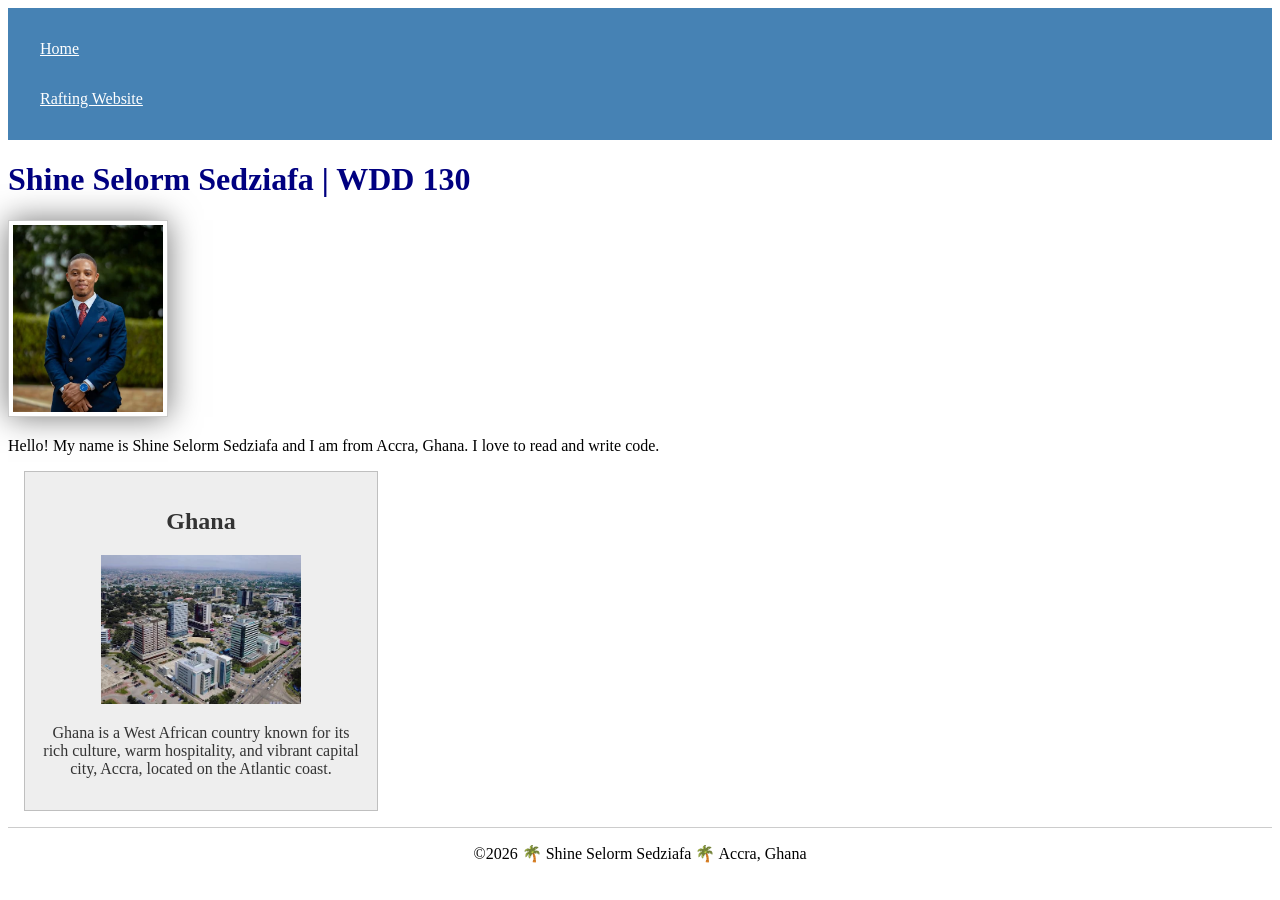
<file: index.html>
<!DOCTYPE html>
<html lang="en">

<head>
    <meta charset="UTF-8">
    <meta name="viewport" content="width=device-width, initial-scale=1.0">
    <title>Shine Selorm Sedziafa | WDD 130</title>
    <meta name="description" content="Personal home page of Shine Selorm Sedziafa, a WDD 130 web development student from Accra, Ghana, with course projects and bio.">
    <meta name="author" content="Shine Selorm Sedziafa">
    <link rel="stylesheet" href="styles/styles.css">
</head>

<body>
    <header>
        <nav>
            <a href="#">Home</a>
            <a href="wwr/">Rafting Website</a>
        </nav>
    </header>
    <main>
        <h1>Shine Selorm Sedziafa | WDD 130</h1>
        <img src="images/profile.jpg" alt="My name is Shine Selorm">
        <p>Hello! My name is Shine Selorm Sedziafa and I am from Accra, Ghana. I love to read and
            write code.</p>
    </main>
    <aside>
        <h2>Ghana</h2>
        <img src="images/ghana.jpg" alt="Accra, Ghana">
        <p>Ghana is a West African country known for its rich culture, warm hospitality, and vibrant
            capital city, Accra, located on the Atlantic coast.</p>
    </aside>
    <footer>
        <p>&copy;2026 🌴 Shine Selorm Sedziafa 🌴 Accra, Ghana </p>
    </footer>
</body>

</html>
</file>
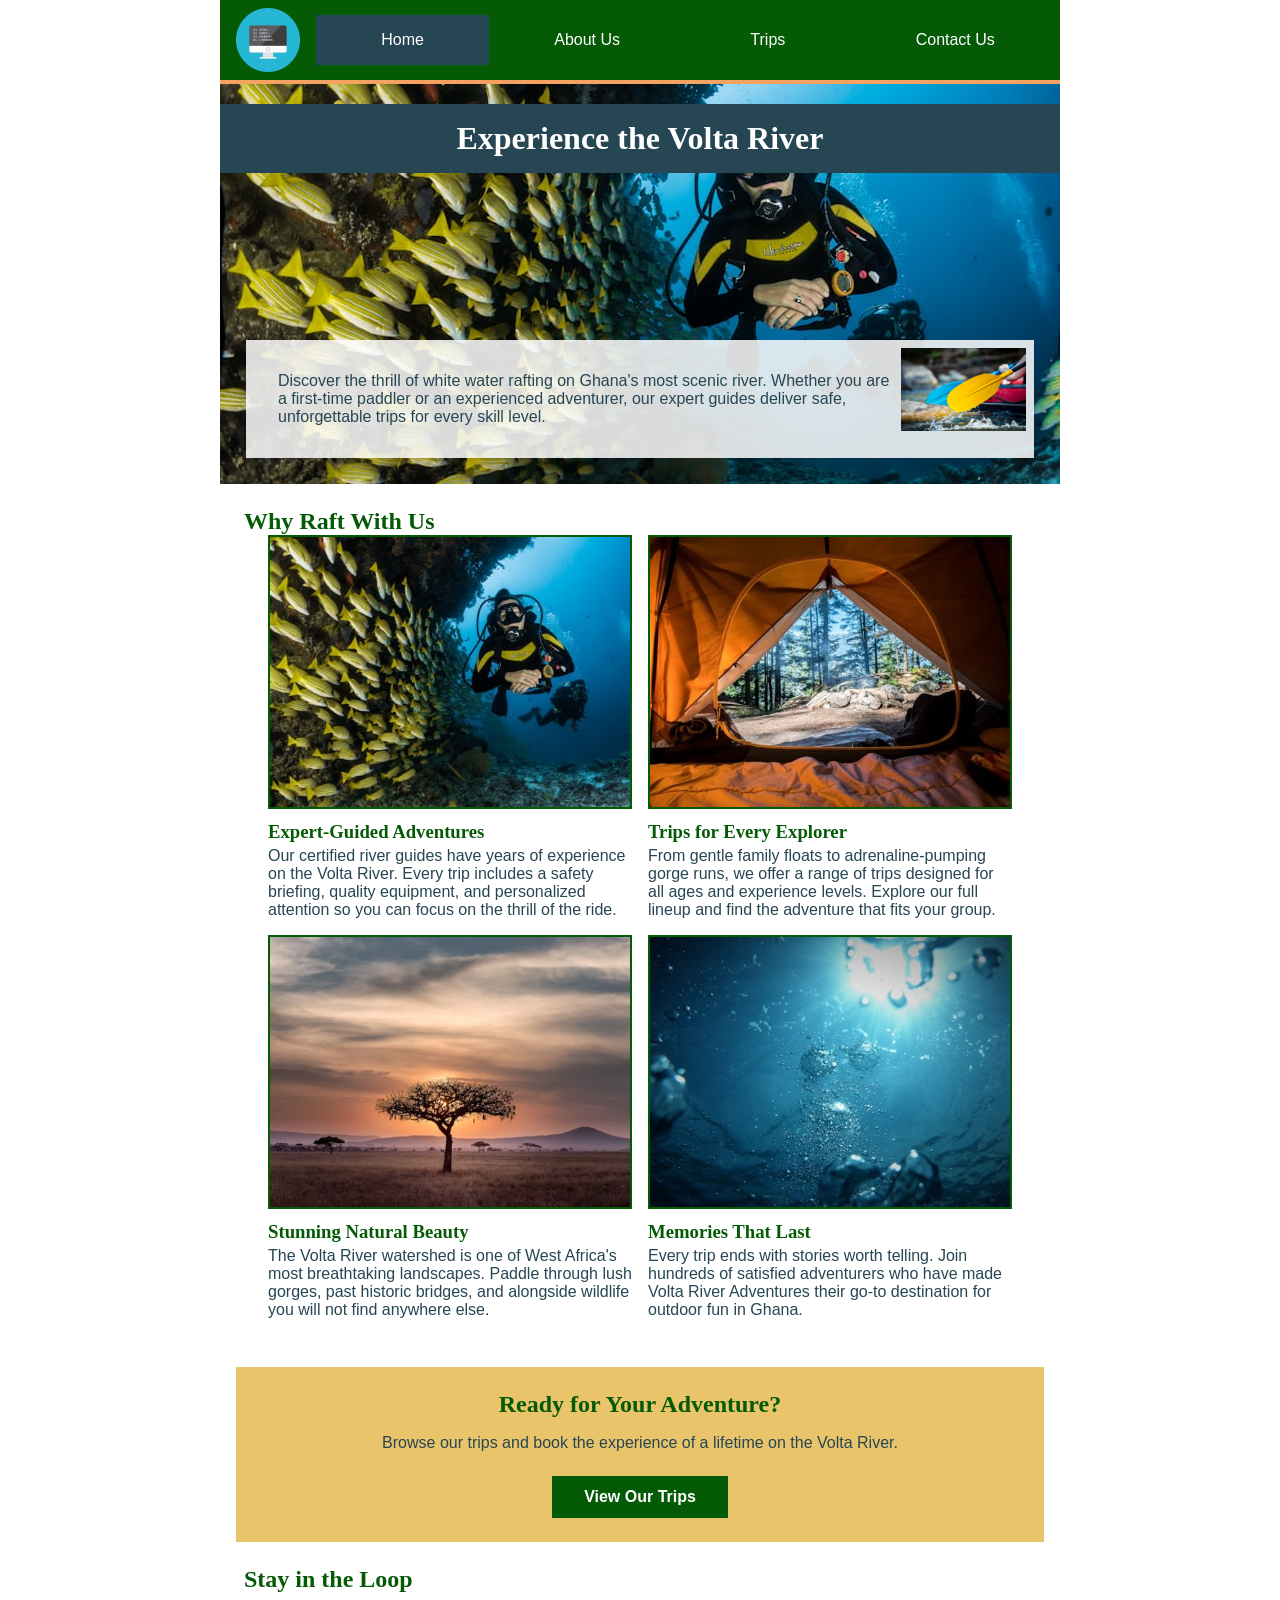
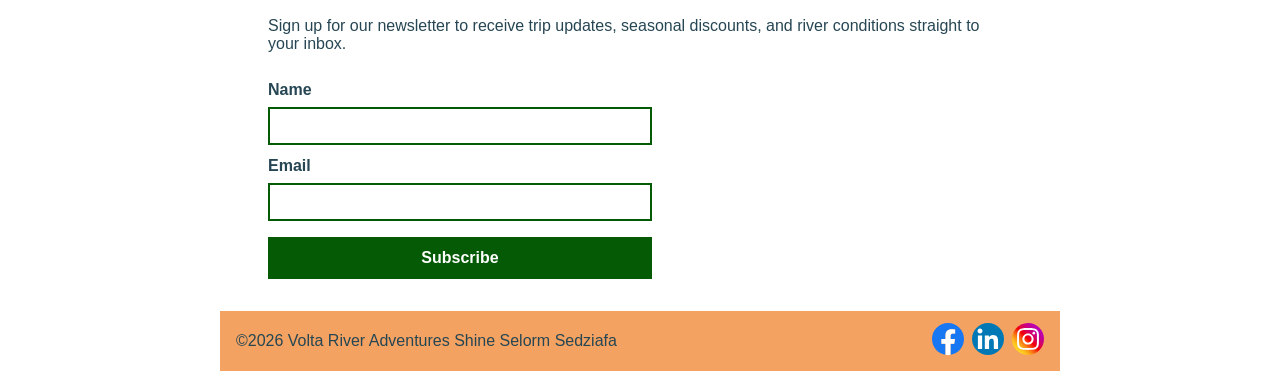
<file: wwr/index.html>
<!DOCTYPE html>
<html lang="en-US">

<head>
    <meta charset="UTF-8">
    <meta name="viewport" content="width=device-width, initial-scale=1.0">
    <title>Home | Volta River Adventures</title>
    <meta name="description"
      content="Welcome to Volta River Adventures. Experience thrilling white water rafting on Ghana's Volta River with expert guides, family-friendly trips, and unforgettable outdoor adventures.">
    <meta name="author" content="Shine Selorm Sedziafa">
    <link rel="stylesheet" href="styles/rafting.css">
</head>

<body>
    <header>
        <img class="logo" src="images/logo.png" alt="Volta River Adventures Logo">
        <nav>
            <ul class="navigation">
                <li><a href="index.html" aria-current="page">Home</a></li>
                <li><a href="about.html">About Us</a></li>
                <li><a href="trips.html">Trips</a></li>
                <li><a href="contact.html">Contact Us</a></li>
            </ul>
        </nav>
    </header>
    <main>
        <div class="hero">
            <img src="images/hero.jpg" alt="White water rafting on the Volta River">
            <h1>Experience the Volta River</h1>
            <div class="hero-callout">
                <img src="images/happy-client.jpg" alt="Happy rafting client smiling on the river">
                <p>Discover the thrill of white water rafting on Ghana's most scenic river.
                    Whether you are a first-time paddler or an experienced adventurer, our
                    expert guides deliver safe, unforgettable trips for every skill level.</p>
            </div>
        </div>
        <section class="home-grid">
            <h2>Why Raft With Us</h2>
            <div class="home-grid-content">
                <article>
                    <img src="images/rafting01.jpg" alt="Raft navigating white water rapids">
                    <h3>Expert-Guided Adventures</h3>
                    <p>Our certified river guides have years of experience on the Volta River.
                        Every trip includes a safety briefing, quality equipment, and personalized
                        attention so you can focus on the thrill of the ride.</p>
                </article>
                <article>
                    <img src="images/rafting02.jpg" alt="Family enjoying a calm stretch of the river">
                    <h3>Trips for Every Explorer</h3>
                    <p>From gentle family floats to adrenaline-pumping gorge runs, we offer a
                        range of trips designed for all ages and experience levels. Explore our
                        full lineup and find the adventure that fits your group.</p>
                </article>
                <article>
                    <img src="images/rafting03.jpg" alt="Scenic river landscape along the Volta watershed">
                    <h3>Stunning Natural Beauty</h3>
                    <p>The Volta River watershed is one of West Africa's most breathtaking
                        landscapes. Paddle through lush gorges, past historic bridges, and
                        alongside wildlife you will not find anywhere else.</p>
                </article>
                <article>
                    <img src="images/rafting04.jpg" alt="Group of rafters celebrating after a successful trip">
                    <h3>Memories That Last</h3>
                    <p>Every trip ends with stories worth telling. Join hundreds of satisfied
                        adventurers who have made Volta River Adventures their go-to destination
                        for outdoor fun in Ghana.</p>
                </article>
            </div>
        </section>
        <section class="cta">
            <h2>Ready for Your Adventure?</h2>
            <p>Browse our trips and book the experience of a lifetime on the Volta River.</p>
            <a href="trips.html">View Our Trips</a>
        </section>
        <section class="newsletter">
            <h2>Stay in the Loop</h2>
            <p>Sign up for our newsletter to receive trip updates, seasonal discounts, and
                river conditions straight to your inbox.</p>
            <form class="newsletter-form" action="#" method="post">
                <label for="newsletter-name">Name</label>
                <input type="text" id="newsletter-name" name="name" required>

                <label for="newsletter-email">Email</label>
                <input type="email" id="newsletter-email" name="email" required>

                <button type="submit">Subscribe</button>
            </form>
        </section>
    </main>
    <footer>
        <p>©2026 Volta River Adventures Shine Selorm Sedziafa</p>
        <nav class="socialmedia">
            <a href="https://facebook.com">
                <img src="images/facebook.svg" alt="Facebook Icon">
            </a>
            <a href="https://linkedin.com">
                <img src="images/linkedin.svg" alt="LinkedIn Icon">
            </a>
            <a href="https://instagram.com">
                <img src="images/instagram.svg" alt="Instagram Icon">
            </a>
        </nav>
    </footer>
</body>

</html>
</file>
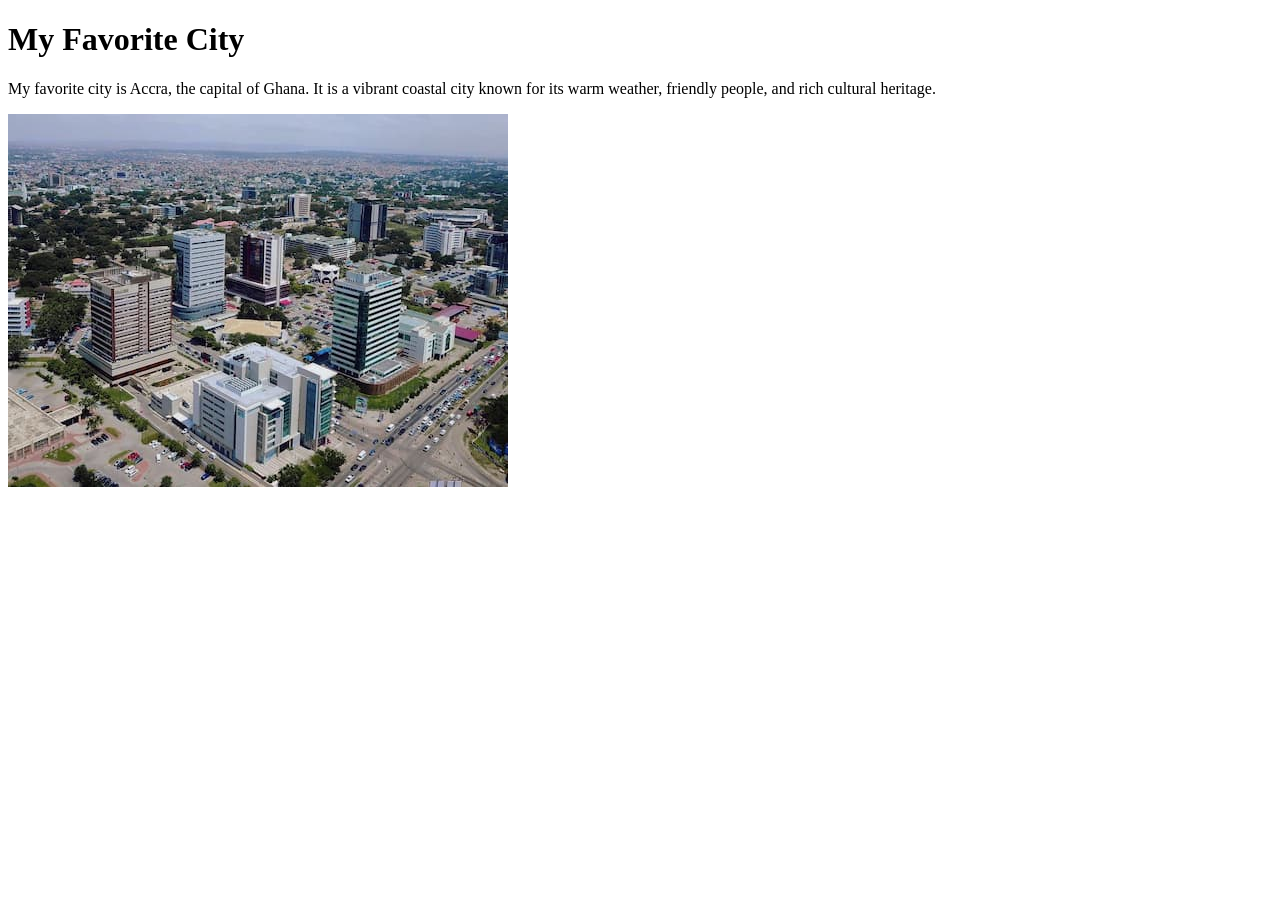
<file: week01/favorite-city.html>
<!DOCTYPE html>
<html lang="en">

<head>
    <meta charset="UTF-8">
    <meta name="viewport" content="width=device-width, initial-scale=1.0">
    <title>Document</title>
</head>

<body>
    <h1>My Favorite City</h1>
    <p>My favorite city is Accra, the capital of Ghana. It is a vibrant coastal city known for its
        warm
        weather, friendly people, and rich cultural heritage.</p>
    <img src="images/accra.jpg" alt="Accra, Ghana">
</body>

</html>
</file>
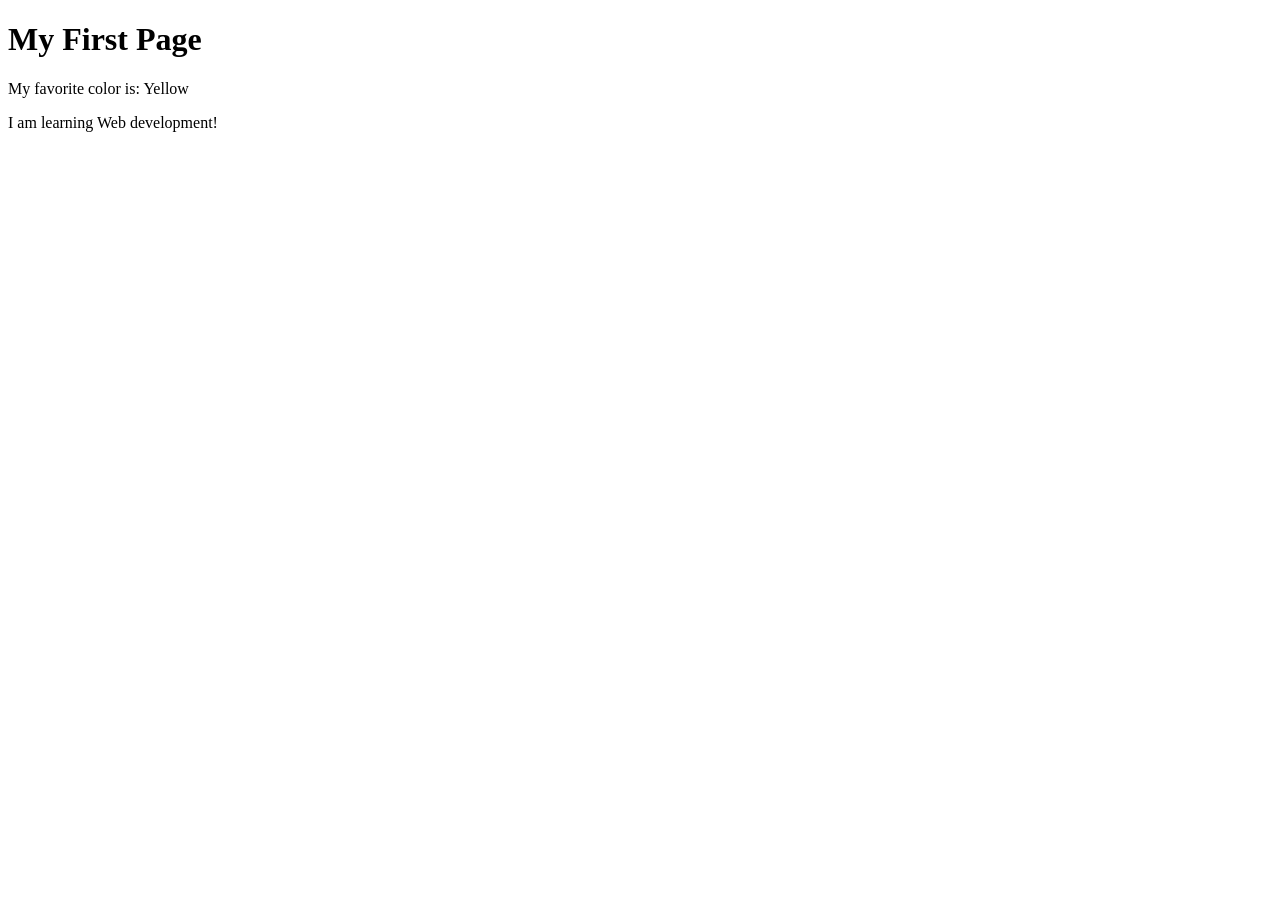
<file: week01/first-page.html>
<!DOCTYPE html>
<html lang="en">

<head>
    <meta charset="UTF-8">
    <meta name="viewport" content="width=device-width, initial-scale=1.0">
    <title>My First Page</title>
</head>

<body>
    <h1>My First Page</h1>
    <p>My favorite color is: Yellow </p>
    <p>I am learning Web development!</p>
</body>

</html>
</file>
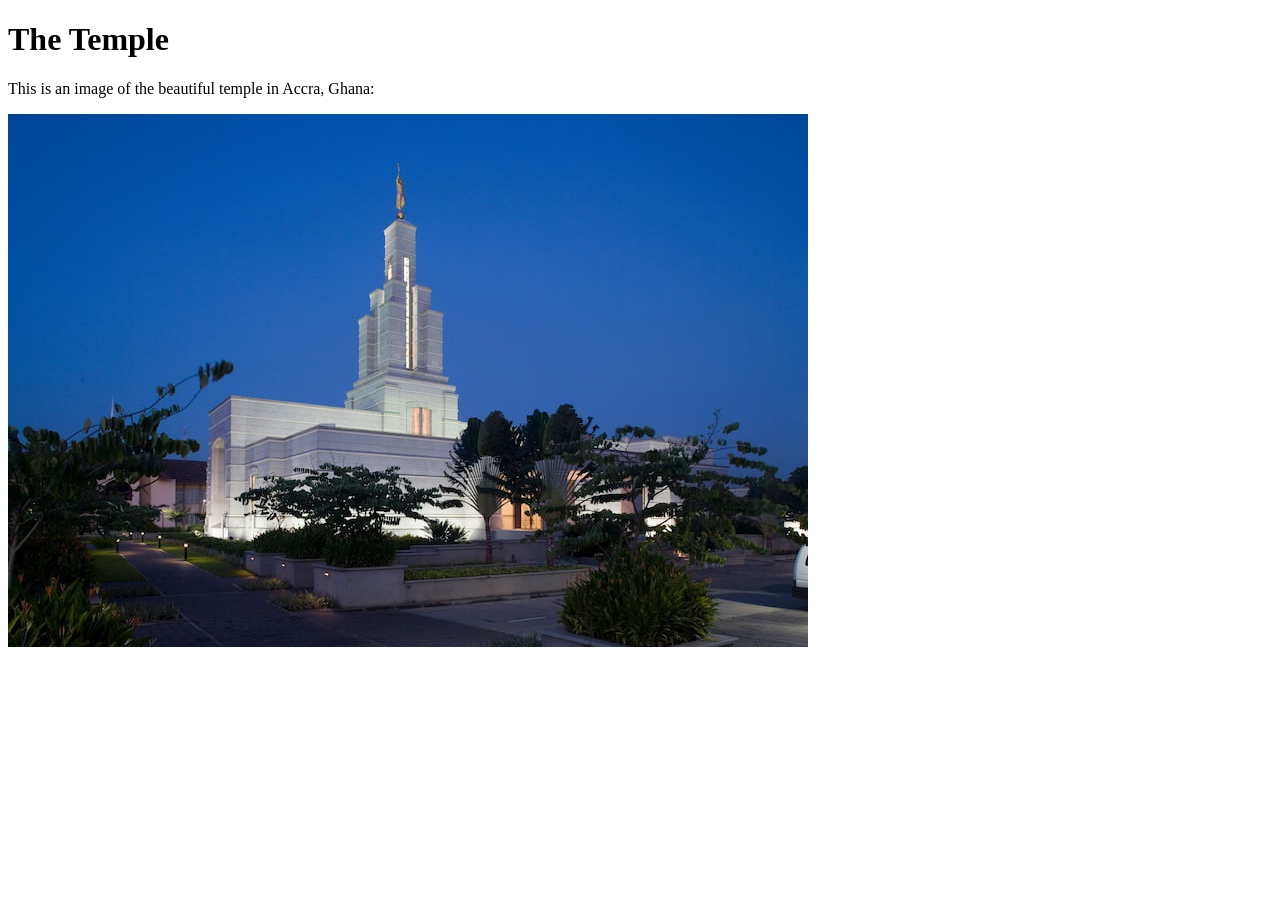
<file: week01/images-solution.html>
<!DOCTYPE html>
<html lang="en">
<head>
    <meta charset="UTF-8">
    <meta name="viewport" content="width=device-width, initial-scale=1.0">
    <title>Temple Image</title>
</head>
<body>
    <h1>The Temple</h1>
    <p>This is an image of the beautiful temple in Accra, Ghana:</p>
    <img src="images/temple-small.jpg" alt="The Accra Ghana Temple">
    
</body>
</html>
</file>
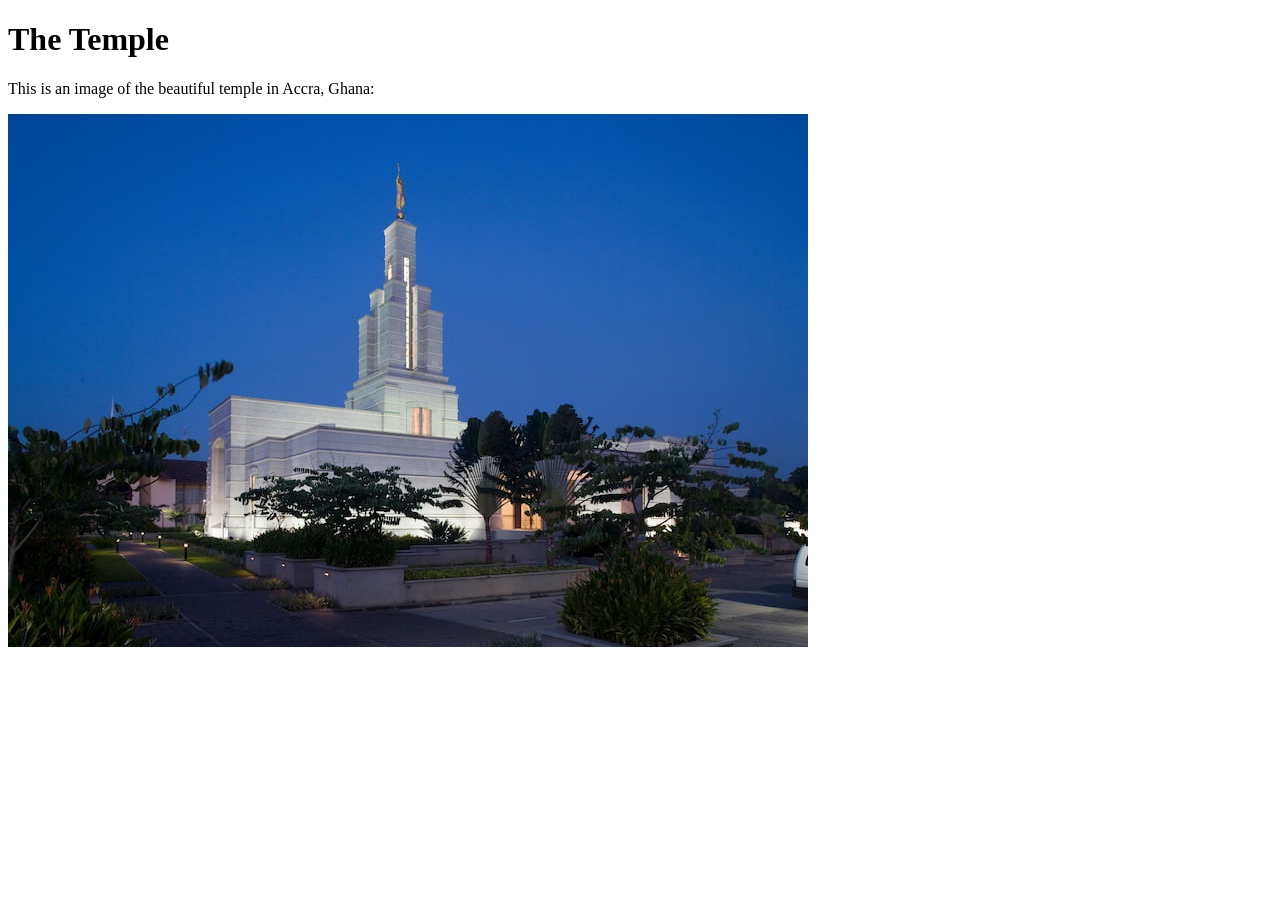
<file: week01/images.html>
<!DOCTYPE html>
<html lang="en">
<head>
    <meta charset="UTF-8">
    <meta name="viewport" content="width=device-width, initial-scale=1.0">
    <title>Temple Image</title>
</head>

<body>
    <h1>The Temple</h1>
    <p>This is an image of the beautiful temple in Accra, Ghana:</p>
    <img src="images/temple-small.jpg" alt="The Accra Ghana Temple">

</body>

</html>
</file>
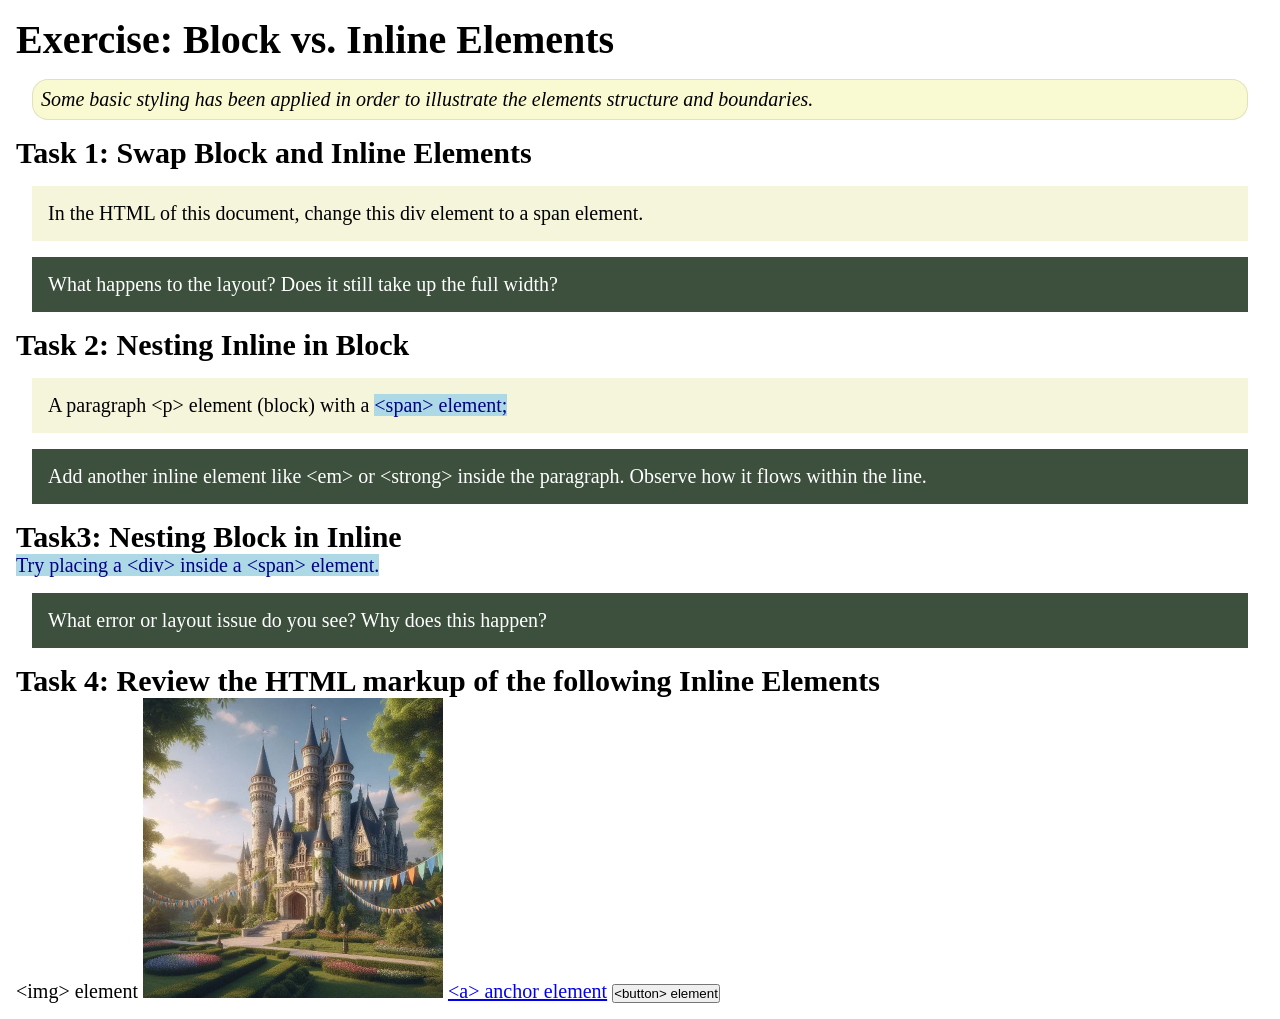
<file: week02/block-vs-inline.html>
<!DOCTYPE html>
<html lang="en">

<head>
    <meta charset="UTF-8">
    <meta name="viewport" content="width=device-width, initial-scale=1.0">
    <title>Exercise: Block vs. Inline Elements</title>
    <link rel="stylesheet" href="styles/block-vs-inline.css">
</head>

<body>
    <main>
        <h1>Exercise: Block vs. Inline Elements</h1>
        <p class="note">Some basic styling has been applied in order to illustrate the elements structure and
            boundaries.</p>

        <h2>Task 1: Swap Block and Inline Elements</h2>
        <div>In the HTML of this document, change this div element to a span element.</div>

        <p class="question">What happens to the layout? Does it still take up the full width?</p>

        <h2>Task 2: Nesting Inline in Block</h2>
        <p>A paragraph &lt;p&gt; element (block) with a <span>&lt;span&gt; element;</span></p>
        <p class="question">Add another inline element like &lt;em&gt; or &lt;strong&gt; inside the paragraph. Observe
            how it flows within the line.</p>

        <h2>Task3: Nesting Block in Inline</h2>
        <span>Try placing a &lt;div&gt; inside a &lt;span&gt; element.</span>
            <p class="question">What error or layout issue do you see? Why does this happen?</p>


            <h2>Task 4: Review the HTML markup of the following Inline Elements</h2>
        &lt;img&gt; element
        <img src="images/castle.webp" alt="placeholder image (images are inline)" width="300" height="300">
        <a href="https://churchofjesuschrist.org">&lt;a&gt; anchor element</a>
        <button type="button">&lt;button&gt; element</button>
    </main>
</body>

</html>
</file>
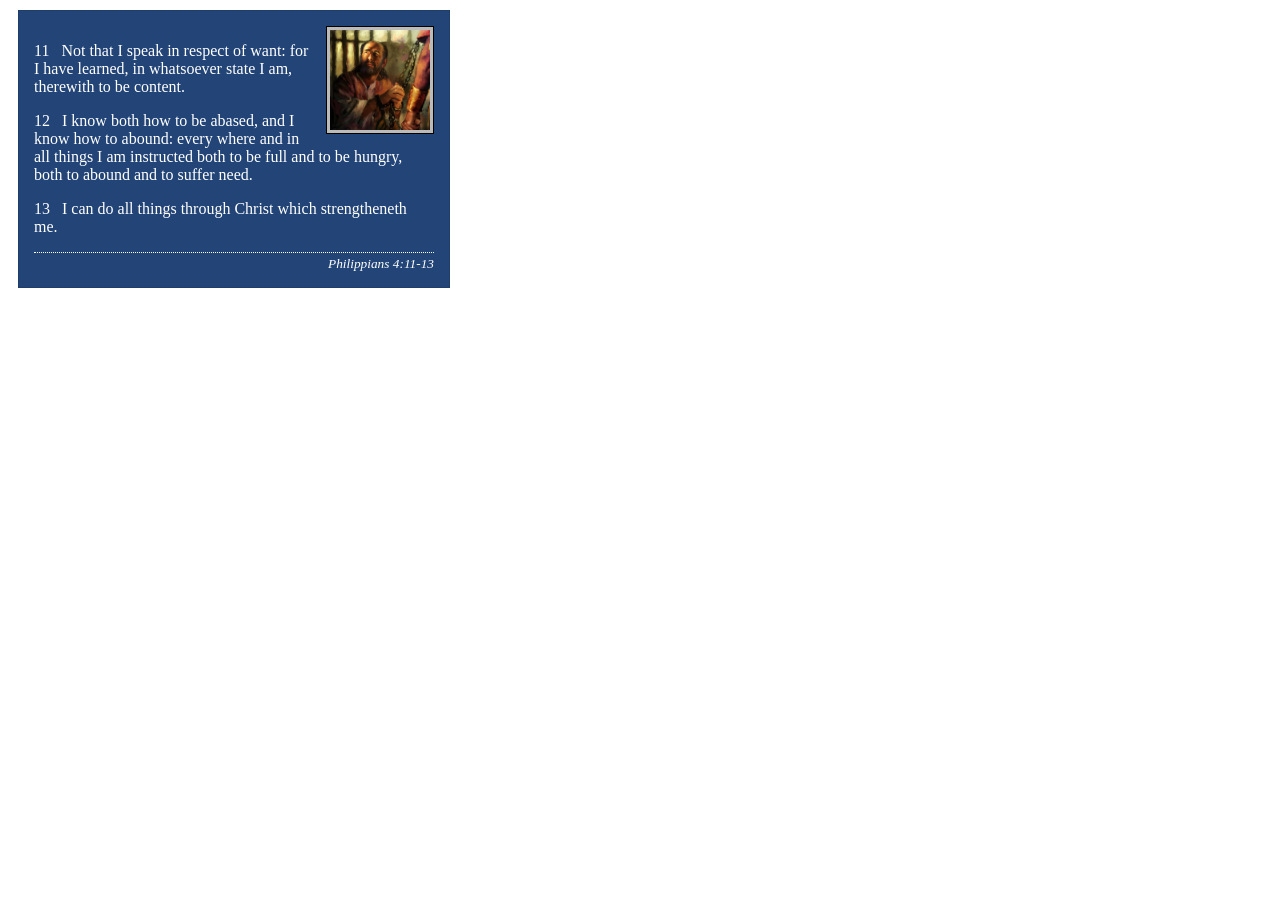
<file: week02/box-model-solution.html>
<!DOCTYPE html>
<html lang="en">
<head>
    <meta charset="UTF-8">
    <meta name="viewport" content="width=device-width, initial-scale=1.0">
    <title>Box Model Activity</title>
    <link rel="stylesheet" href="styles/box-model-solution.css">
</head>
<body>
    <main>
        <div class="callout">
            <img src="images/apostle-paul-imprisoned.webp" alt="Paul the Apostle - Imprisoned in Rome" width="200" height="200">
            <blockquote>
                <p>11 &nbsp; Not that I speak in respect of want: for I have learned, in whatsoever state I am, therewith to be content.</p>
                <p>12 &nbsp; I know both how to be abased, and I know how to abound: every where and in all things I am instructed both to be full and to be hungry, both to abound and to suffer need.</p>
                <p>13 &nbsp; I can do all things through Christ which strengtheneth me.</p>
            </blockquote>
            <cite>Philippians 4:11-13</cite>
        </div>
    </main>
</body>
</html>
</file>
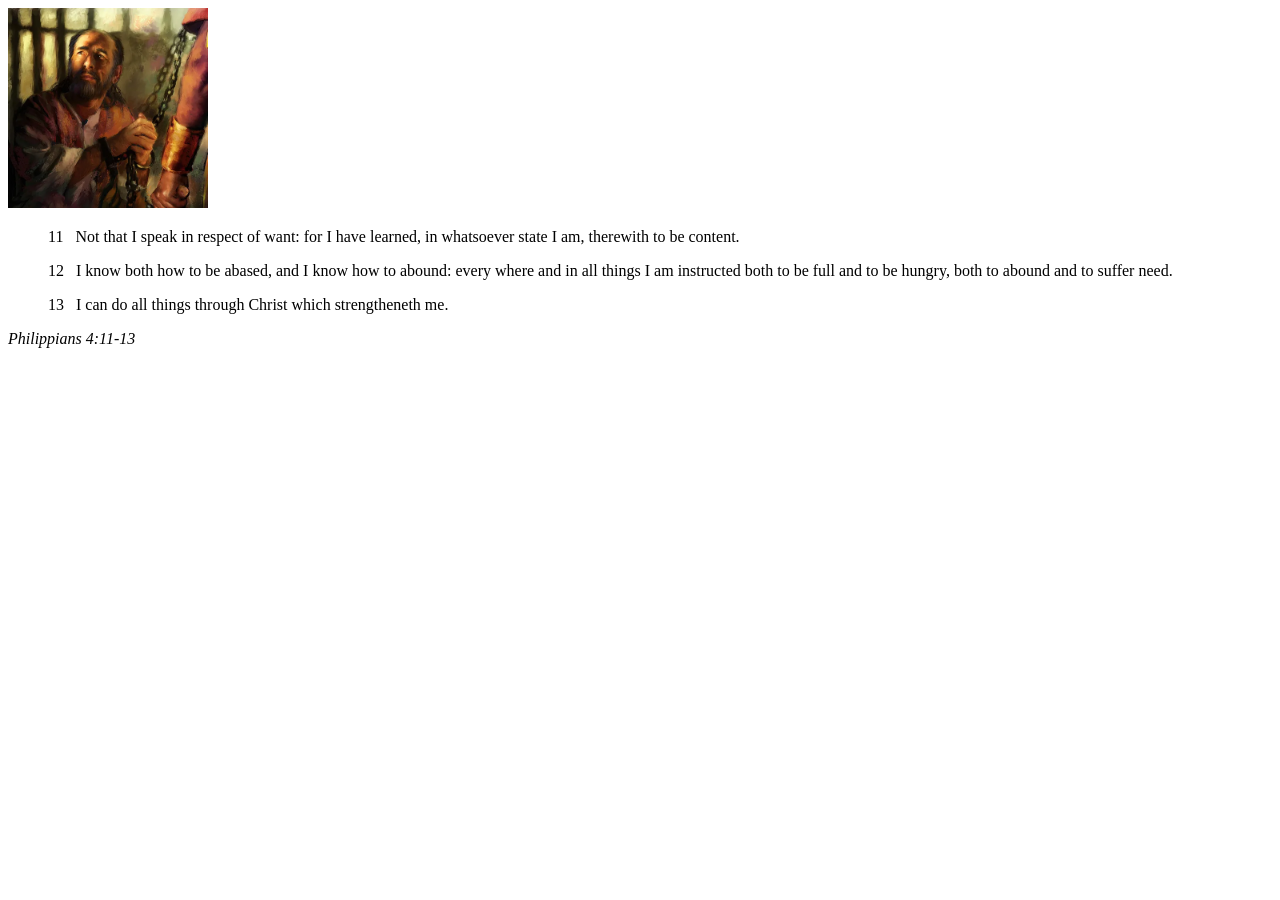
<file: week02/box-model.html>
<!DOCTYPE html>
<html lang="en">
<head>
    <meta charset="UTF-8">
    <meta name="viewport" content="width=device-width, initial-scale=1.0">
    <title>Box Model Activity</title>
</head>
<body>
    <main>
        <div class="callout">
            <img src="images/apostle-paul-imprisoned.webp" alt="Paul the Apostle - Imprisoned in Rome" width="200" height="200">
            <blockquote>
                <p>11 &nbsp; Not that I speak in respect of want: for I have learned, in whatsoever state I am, therewith to be content.</p>
                <p>12 &nbsp; I know both how to be abased, and I know how to abound: every where and in all things I am instructed both to be full and to be hungry, both to abound and to suffer need.</p>
                <p>13 &nbsp; I can do all things through Christ which strengtheneth me.</p>
            </blockquote>
            <cite>Philippians 4:11-13</cite>
        </div>
    </main>
</body>
</html>
</file>
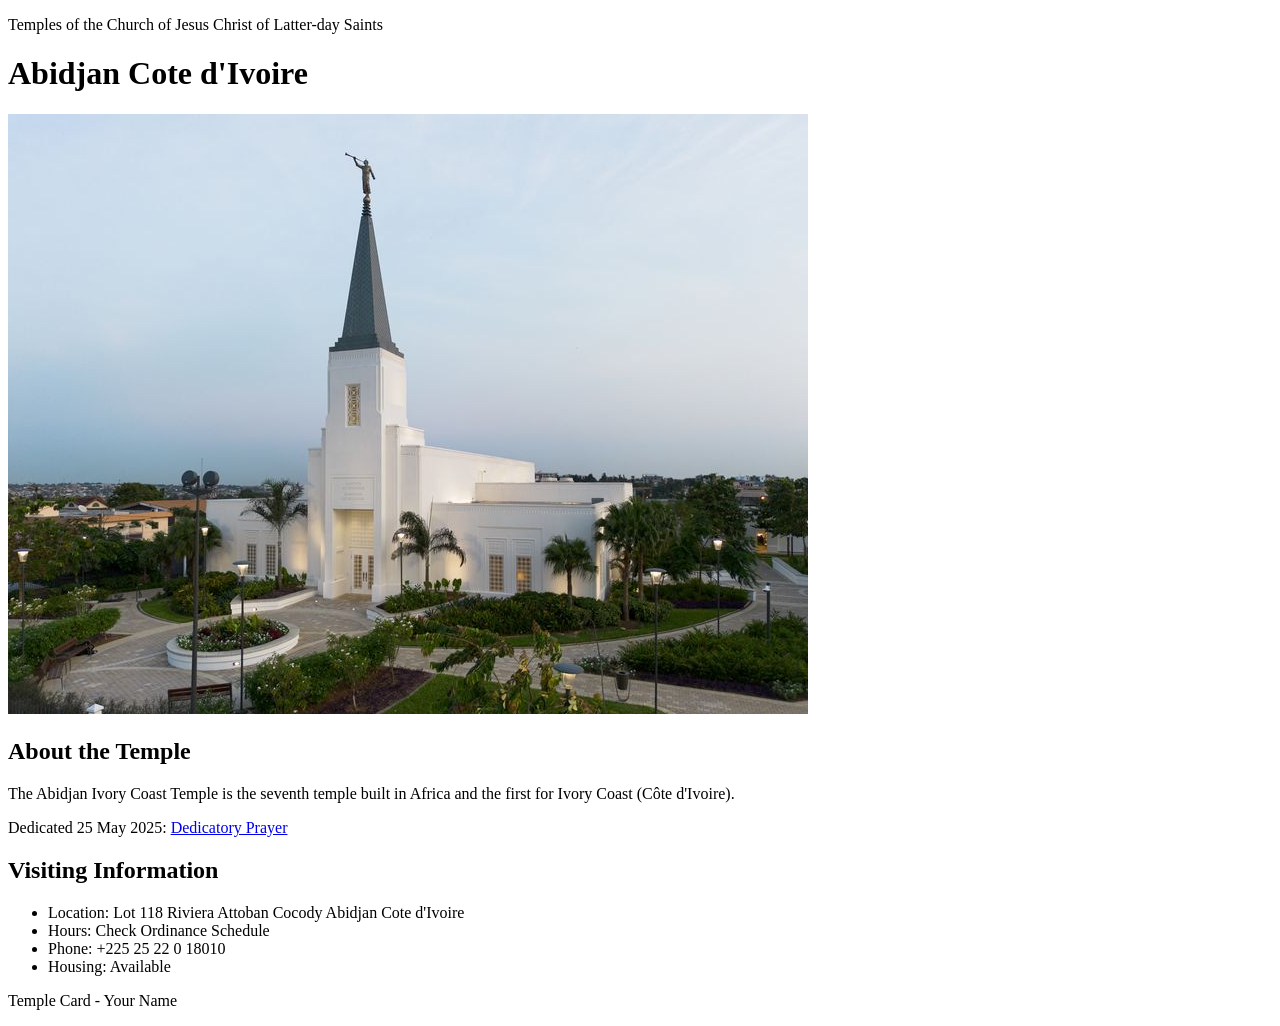
<file: week02/temple.html>
<!DOCTYPE html>
<html lang="en">

<head>
    <meta charset="UTF-8">
    <meta name="viewport" content="width=device-width, initial-scale=1.0">
    <title>Temple Card - Abidjan Cote d'Ivoire</title>
</head>

<body>
    <header>
        <p>Temples of the Church of Jesus Christ of Latter-day Saints</p>
    </header>
    <main>
        <h1>Abidjan Cote d'Ivoire</h1>
        <picture>
            <img src="images/abidjan-ivory-coast.jpeg" alt="Abidjan Cote d'Ivoire Temple">
        </picture>
        <section>
            <h2>About the Temple</h2>
            <p>The Abidjan Ivory Coast Temple is the seventh temple built in Africa and the first for Ivory Coast (Côte
                d'Ivoire).</p>
            <p>Dedicated 25 May 2025: <a
                    href="https://www.churchofjesuschrist.org/temples/dedicatory-prayer/abidjan-ivory-coast-temple/2025-05-25?lang=eng"
                    target="_blank" rel="noopener noreferrer">Dedicatory Prayer</a></p>
        </section>
        <section>
            <h2>Visiting Information</h2>
            <ul>
                <li>Location: Lot 118 Riviera Attoban Cocody Abidjan Cote d'Ivoire</li>
                <li>Hours: Check Ordinance Schedule</li>
                <li>Phone: +225 25 22 0 18010</li>
                <li>Housing: Available</li>
            </ul>
        </section>
    </main>
    <footer>
        <p>Temple Card - Your Name</p>
    </footer>
</body>

</html>
</file>
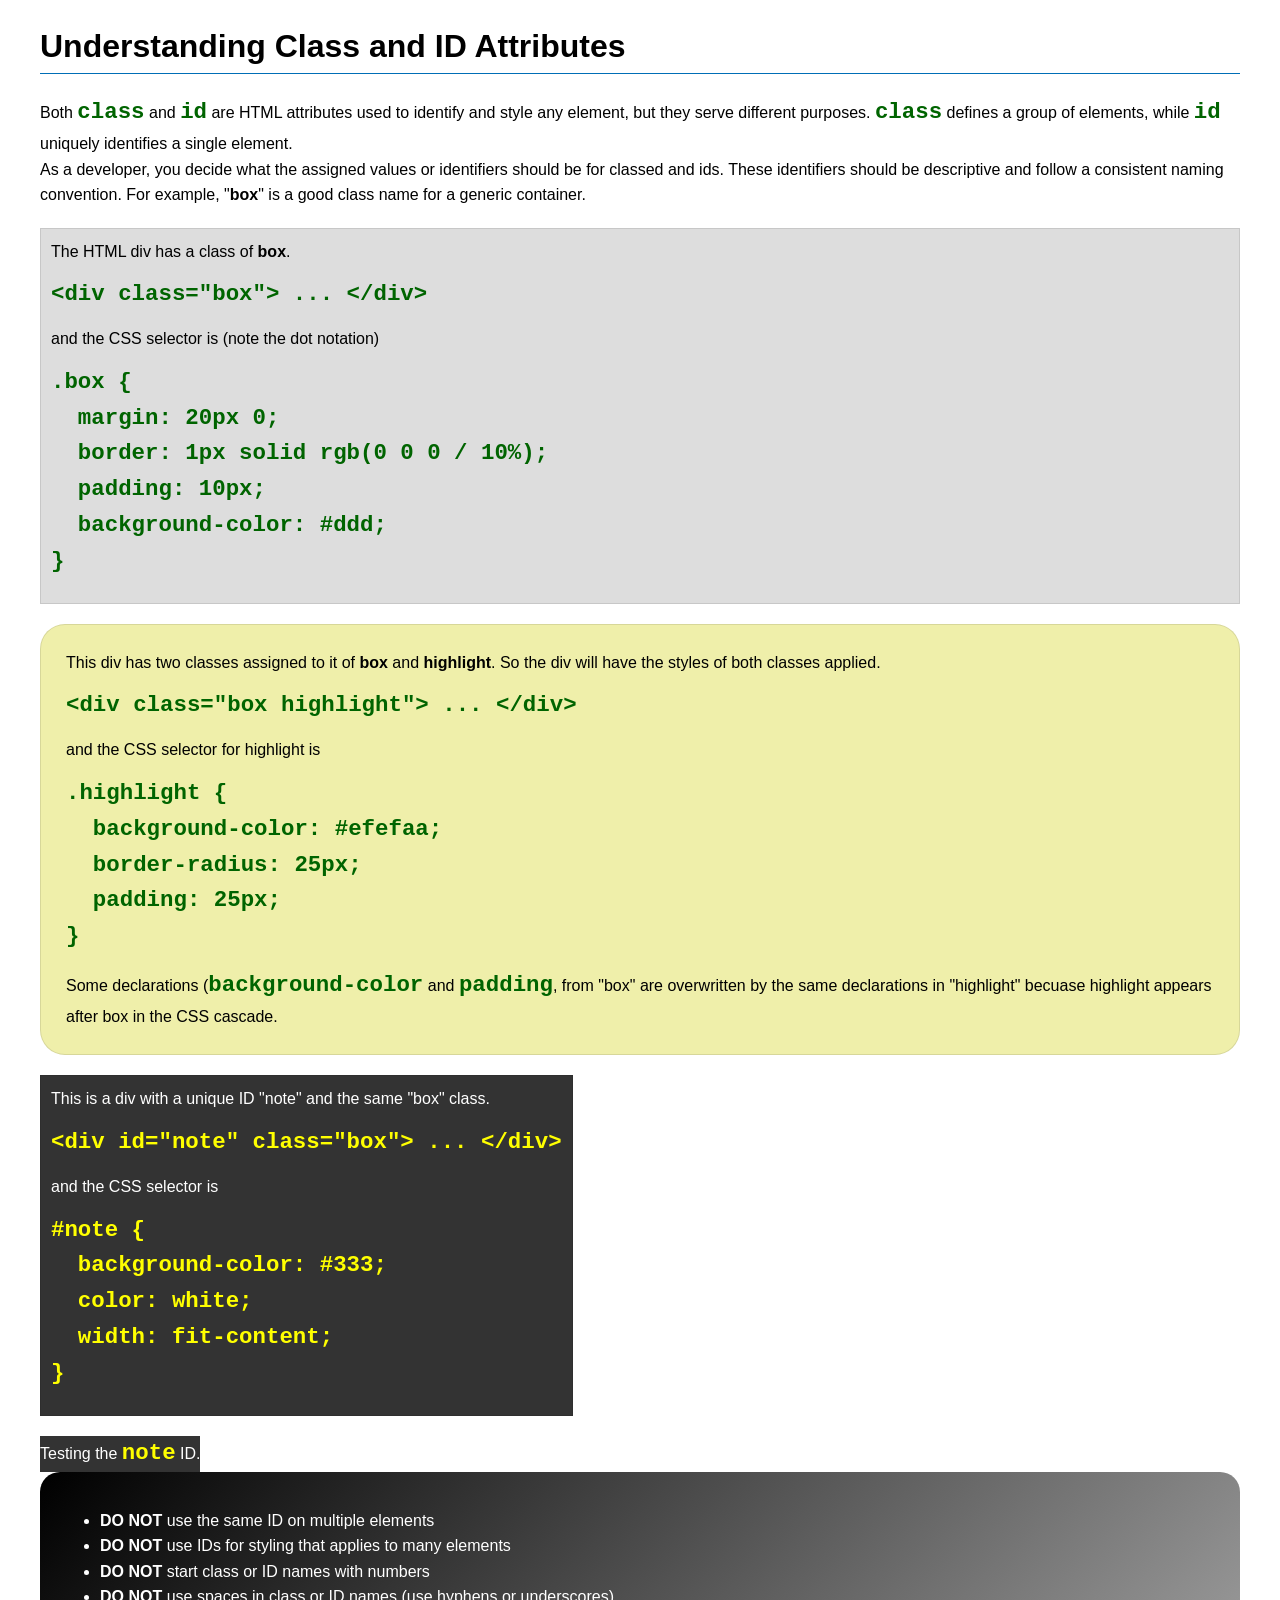
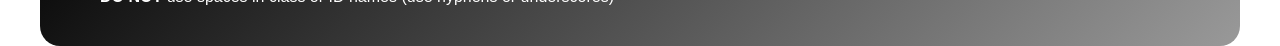
<file: week03/class-and-id.html>
<!DOCTYPE html>
<html lang="en">

<head>
    <meta charset="UTF-8">
    <meta name="viewport" content="width=device-width, initial-scale=1.0">
    <title>Class vs ID Attributes</title>
    <link rel="stylesheet" href="styles/class-and-id.css">
</head>

<body>
    <h1>Understanding Class and ID Attributes</h1>
    <p>Both <code>class</code> and <code>id</code> are HTML attributes used to identify and style any element, but they
        serve different purposes. <code>class</code> defines a group of elements, while <code>id</code> uniquely
        identifies a single element.</p>
    <p>As a developer, you decide what the assigned values or identifiers should be for classed and ids. These
        identifiers should be
        descriptive and follow a consistent naming convention. For example, "<strong>box</strong>" is a good class name
        for a generic container.</p>
    <div class="box">
        <p>The HTML div has a class of <strong>box</strong>.</p>
        <pre><code class="html">&lt;div class="box"&gt; ... &lt;/div&gt;</code></pre>
        and the CSS selector is (note the dot notation)
        <pre><code class="css">.box {
  margin: 20px 0;
  border: 1px solid rgb(0 0 0 / 10%);
  padding: 10px;
  background-color: #ddd; 
}</code></pre>
    </div>

    <div class="box highlight">
        <p>This div has two classes assigned to it of <strong>box</strong> and <strong>highlight</strong>. So the div
            will have the styles of both classes applied.</p>
        <pre><code class="html">&lt;div class="box highlight"&gt; ... &lt;/div&gt;</code></pre>
        and the CSS selector for highlight is
        <pre><code class="css">.highlight {
  background-color: #efefaa;
  border-radius: 25px;
  padding: 25px;
}</code></pre>
<p>Some declarations (<code>background-color</code> and <code>padding</code>, from "box" are overwritten by the same declarations in "highlight" becuase highlight appears after box in the CSS cascade.</p>
    </div>

    <div id="note" class="box">
        <p>This is a div with a unique ID "note" and the same "box" class.</p>
        <pre><code class="html">&lt;div id="note" class="box"&gt; ... &lt;/div&gt;</code></pre>
        and the CSS selector is
        <pre><code class="css">#note {
  background-color: #333;
  color: white;
  width: fit-content;
}</code></pre>
    </div>

    <div id="note">
        <p>Testing the <code>note</code> ID.</p>
    </div>

    <section id="best-practice">
        <ul>
            <li><strong>DO NOT</strong> use the same ID on multiple elements</li>
            <li><strong>DO NOT</strong> use IDs for styling that applies to many elements</li>
            <li><strong>DO NOT</strong> start class or ID names with numbers</li>
            <li><strong>DO NOT</strong> use spaces in class or ID names (use hyphens or underscores)</li>
        </ul>
    </section>




</body>

</html>
</file>
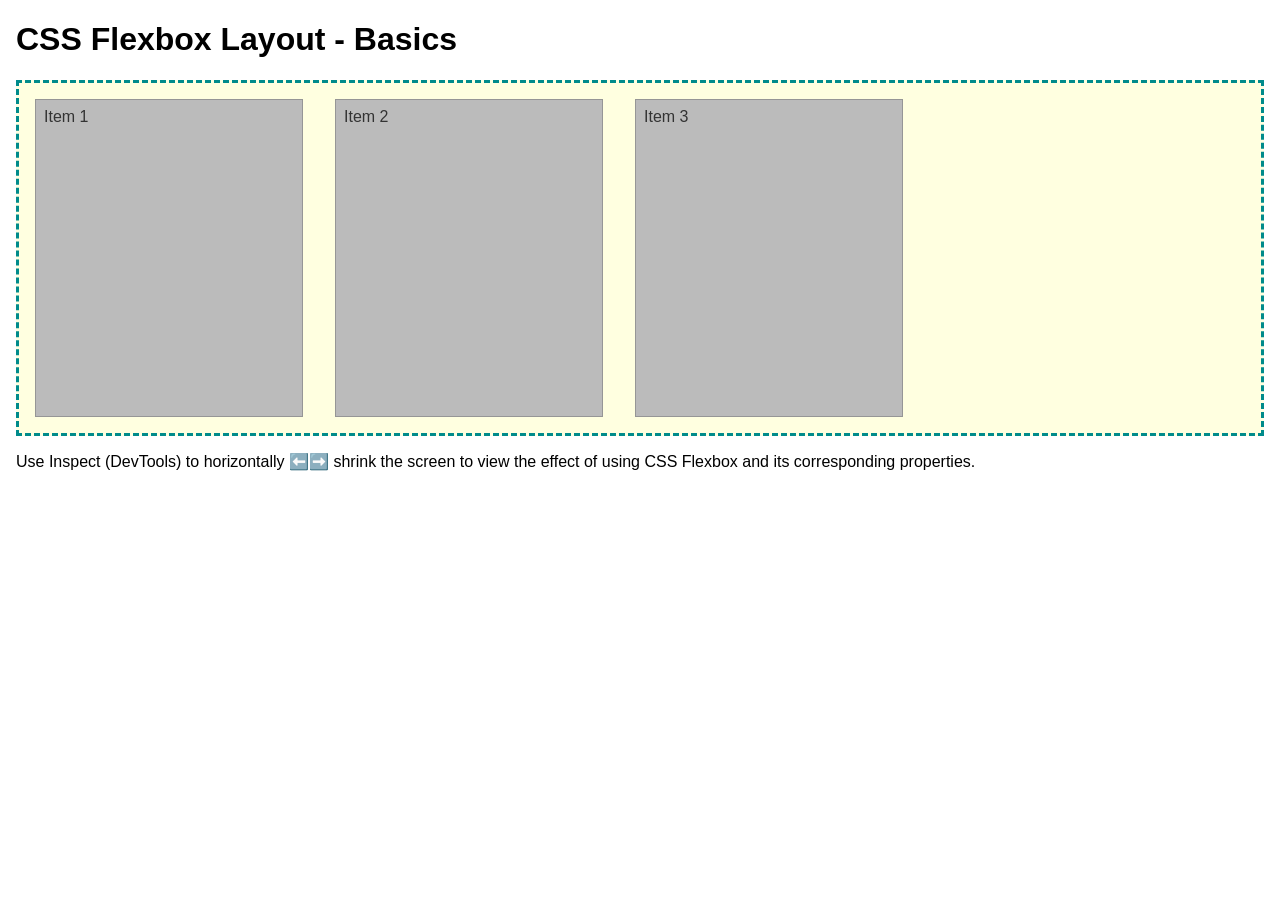
<file: week04/flexbox-layout.html>
<!DOCTYPE html>
<html lang="en">
<head>
    <meta charset="UTF-8">
    <meta name="viewport" content="width=device-width, initial-scale=1.0">
    <title>CSS Flexbox Layout - Basics</title>
    <link rel="stylesheet" href="styles/flexbox.css">
</head>
<body>
    <main>
        <h1>CSS Flexbox Layout - Basics</h1>
        <div class="flex-container">
            <div class="flex-item item1">Item 1</div>
            <div class="flex-item item2">Item 2</div>
            <div class="flex-item item3">Item 3</div>
        </div>
        <p>Use Inspect (DevTools) to horizontally ⬅️➡️ shrink the screen to view the effect of using CSS Flexbox and its corresponding properties.</p>
    </main>
</body>
</html>
</file>
<file: styles/styles.css>
nav {
    background-color: steelblue;
    padding: 1rem;
}

nav a {
    color: white;
    padding: 1rem;
    display: block;
}

h1 {
    color: navy;
}

main {
    max-width: 840px;
}

main img {
    width: 150px;
    height: auto;
    border: 1px solid rgb(0 0 0 / 0.2);
    padding: 0.25rem;
    box-shadow: 0 0 30px #777;
}

aside {
    width: 20rem;
    margin: 1rem;
    border: 1px solid rgb(0 0 0 / 0.2);
    padding: 1rem;
    background-color: #eee;
    color: #333;
    text-align: center;
}

aside img {
    width: 200px;
    height: auto;
}

p {
    padding: 0;
}

footer {
    margin-top: 1rem;
    border-top: 1px solid rgb(0 0 0 / 0.2);
    text-align: center;
}
</file>
<file: wwr/styles/rafting.css>
:root {
    --primary-color: #055a05;
    --secondary-color: #f4a261;
    --accent1-color: #264653;
    --accent2-color: #e9c46a;
    --heading-font: "Times New Roman", "Georgia", serif;
    --body-font: Arial, Helvetica, sans-serif;
}

* {
    margin: 0;
    padding: 0;
    box-sizing: border-box;
}

body {
    font-family: var(--body-font);
    color: var(--accent1-color);
}

header {
    display: grid;
    grid-template-columns: auto 1fr;
    align-items: center;
    background-color: var(--primary-color);
    color: var(--accent2-color);
    border-bottom: 4px solid var(--secondary-color);
}

header img.logo {
    width: 64px;
    height: auto;
    margin: 8px 16px;
}

header nav {
    margin: 0;
    padding: 0;
}

.navigation {
    display: flex;
    list-style: none;
}

.navigation li {
    flex: 1 1 auto;
}

.navigation a {
    display: block;
    color: #fff;
    padding: 1rem;
    text-decoration: none;
    text-align: center;
}

.navigation a:hover {
    background-color: var(--accent1-color);
}

header, main, footer {
    width: 840px;
    margin: 0 auto;
}

footer {
    display: flex;
    justify-content: space-between;
    align-items: center;
    gap: 0.5rem;
    background-color: var(--secondary-color);
    padding: 0.75rem 1rem;
}

footer p {
    margin: 0;
    padding: 0;
}

footer a {
    color: var(--accent1-color);
}

h1, h2 {
    font-family: var(--heading-font);
    color: var(--primary-color);
}

p, section, article {
    margin: 16px;
    padding: 8px;
}

.socialmedia {
    display: flex;
    gap: 0.5rem;
    margin: 0 0 0 auto;
    padding: 0;
}

.socialmedia a {
    text-decoration: none;
}

.socialmedia img {
    width: 32px;
    height: auto;
}

.hero {
    position: relative;
}

.hero img {
    display: block;
    width: 100%;
    height: auto;
}

.hero h1 {
    position: absolute;
    top: 20px;
    width: 100%;
    padding: 16px;
    text-align: center;
    background-color: var(--accent1-color);
    color: #fff;
}

.hero-callout {
    position: absolute;
    bottom: 10px;
    left: 10px;
    right: 10px;
    margin: 16px;
    padding: 8px;
    background-color: rgb(255 255 255 / 0.85);
}

.hero-callout img {
    float: right;
    width: 125px;
}

.history h2 {
    margin-bottom: 0;
}

.history-content {
    display: grid;
    grid-template-columns: 1fr 1fr 1fr;
    gap: 1rem;
    align-items: center;
    margin: 0 16px 16px;
    padding: 0 8px 8px;
}

.history-content p {
    margin: 0;
    padding: 0;
}

.history-content img {
    width: 100%;
    height: auto;
    border: 2px solid var(--primary-color);
}

.adventure h2 {
    margin-bottom: 0;
}

.adventure-gallery {
    display: flex;
    justify-content: space-between;
    gap: 0.5rem;
    margin: 0 16px 16px;
    padding: 0 8px 8px;
}

.adventure-gallery figure {
    flex: 1 1 auto;
    margin: 0;
    text-align: center;
}

.adventure-gallery img {
    width: 100%;
    height: auto;
    border: 2px solid var(--secondary-color);
}

.adventure-gallery figcaption {
    font-size: 0.75rem;
    margin-top: 0.25rem;
}

.navigation a[aria-current="page"] {
    background-color: var(--accent1-color);
}

.contact-info {
    text-align: center;
}

.contact-info h1 {
    position: static;
    background-color: transparent;
    color: var(--primary-color);
    padding: 0;
}

.contact-info p {
    margin: 8px 16px;
}

.contact-info a {
    color: var(--primary-color);
}

.map-form {
    display: grid;
    grid-template-columns: 1fr 1fr;
    gap: 1rem;
    margin: 0 16px 16px;
    padding: 0 8px 8px;
}

.map iframe {
    display: block;
    width: 100%;
    border: 2px solid var(--primary-color);
}

.contact-form {
    display: flex;
    flex-direction: column;
    gap: 0.5rem;
    margin: 0;
    padding: 0;
}

.contact-form label {
    display: block;
    font-weight: bold;
    margin-top: 0.25rem;
}

.contact-form input[type="text"],
.contact-form input[type="email"],
.contact-form textarea {
    width: 100%;
    padding: 0.5rem;
    border: 2px solid var(--primary-color);
    font-family: var(--body-font);
    font-size: 1rem;
}

.contact-form fieldset {
    border: 2px solid var(--primary-color);
    padding: 0.75rem;
    margin-top: 0.25rem;
}

.contact-form fieldset label {
    display: inline-block;
    font-weight: normal;
    margin-right: 1rem;
    margin-top: 0;
}

.contact-form .checkbox-label {
    font-weight: normal;
    display: flex;
    align-items: center;
    gap: 0.5rem;
}

.contact-form .checkbox-label input {
    width: auto;
}

.contact-form button[type="submit"] {
    margin-top: 0.5rem;
    padding: 0.75rem 1.5rem;
    width: 100%;
    background-color: var(--primary-color);
    color: #fff;
    border: none;
    font-size: 1rem;
    font-weight: bold;
    cursor: pointer;
}

.contact-form button[type="submit"]:hover {
    background-color: var(--accent1-color);
}

.contact-form input:focus,
.contact-form textarea:focus,
.contact-form button:focus {
    outline: 3px solid var(--secondary-color);
    outline-offset: 2px;
}

.employees {
    background-color: #e8e8e8;
    margin: 16px;
    padding: 16px 8px;
}

.employees h2 {
    margin-bottom: 0;
    text-align: center;
}

.employee-gallery {
    display: flex;
    justify-content: space-between;
    gap: 0.5rem;
    margin: 1rem 0 0;
    padding: 0;
}

.employee-gallery figure {
    flex: 1 1 auto;
    margin: 0;
    text-align: center;
}

.employee-gallery img {
    width: 100%;
    max-width: 200px;
    height: auto;
    border: 2px solid var(--secondary-color);
    border-radius: 4px;
}

.employee-gallery figcaption {
    font-size: 0.85rem;
    margin-top: 0.5rem;
    font-weight: bold;
}

.home-grid h2 {
    margin-bottom: 0;
}

.home-grid-content {
    display: grid;
    grid-template-columns: 1fr 1fr;
    gap: 1rem;
    margin: 0 16px 16px;
    padding: 0 8px 8px;
}

.home-grid-content article {
    margin: 0;
    padding: 0;
}

.home-grid-content img {
    width: 100%;
    height: auto;
    border: 2px solid var(--primary-color);
}

.home-grid-content h3 {
    font-family: var(--heading-font);
    color: var(--primary-color);
    margin: 0.5rem 0 0.25rem;
    padding: 0;
}

.home-grid-content p {
    margin: 0;
    padding: 0;
}

.cta {
    text-align: center;
    background-color: var(--accent2-color);
    margin: 16px;
    padding: 24px 16px;
}

.cta h1,
.cta h2 {
    margin-top: 0;
}

.cta p {
    margin: 8px 16px 16px;
}

.cta a {
    display: inline-block;
    padding: 0.75rem 2rem;
    background-color: var(--primary-color);
    color: #fff;
    text-decoration: none;
    font-weight: bold;
    font-size: 1rem;
}

.cta a:hover {
    background-color: var(--accent1-color);
}

.cta a:focus {
    outline: 3px solid var(--secondary-color);
    outline-offset: 2px;
}

.newsletter {
    margin: 16px;
    padding: 8px;
}

.newsletter h2 {
    margin-bottom: 0;
}

.newsletter-form {
    display: flex;
    flex-direction: column;
    gap: 0.5rem;
    max-width: 400px;
    margin: 0 16px;
    padding: 0 8px 8px;
}

.newsletter-form label {
    display: block;
    font-weight: bold;
    margin-top: 0.25rem;
}

.newsletter-form input[type="text"],
.newsletter-form input[type="email"] {
    width: 100%;
    padding: 0.5rem;
    border: 2px solid var(--primary-color);
    font-family: var(--body-font);
    font-size: 1rem;
}

.newsletter-form button[type="submit"] {
    margin-top: 0.5rem;
    padding: 0.75rem 1.5rem;
    background-color: var(--primary-color);
    color: #fff;
    border: none;
    font-size: 1rem;
    font-weight: bold;
    cursor: pointer;
}

.newsletter-form button[type="submit"]:hover {
    background-color: var(--accent1-color);
}

.newsletter-form input:focus,
.newsletter-form button:focus {
    outline: 3px solid var(--secondary-color);
    outline-offset: 2px;
}

.trips h2,
.trips-table-section h2 {
    margin-bottom: 0;
}

.trip-cards {
    display: grid;
    grid-template-columns: 1fr 1fr 1fr;
    gap: 1rem;
    margin: 0 16px 16px;
    padding: 0 8px 8px;
}

.trip-cards figure {
    margin: 0;
    text-align: center;
}

.trip-cards img {
    width: 100%;
    height: auto;
    border: 2px solid var(--secondary-color);
}

.trip-cards figcaption {
    text-align: left;
    margin-top: 0.5rem;
}

.trip-cards h3 {
    font-family: var(--heading-font);
    color: var(--primary-color);
    margin: 0 0 0.25rem;
    padding: 0;
}

.trip-cards figcaption p {
    margin: 0 0 0.5rem;
    padding: 0;
    font-size: 0.9rem;
}

.trips-table-section {
    margin: 0 16px 16px;
    padding: 0 8px 8px;
}

.trips-table {
    width: 100%;
    border-collapse: collapse;
    margin-top: 0.5rem;
}

.trips-table caption {
    caption-side: top;
    font-weight: bold;
    margin-bottom: 0.5rem;
    text-align: left;
}

.trips-table th,
.trips-table td {
    border: 1px solid var(--accent1-color);
    padding: 0.75rem;
    text-align: left;
}

.trips-table thead th {
    background-color: var(--primary-color);
    color: #fff;
}

.trips-table tbody tr:nth-child(even) {
    background-color: rgb(233 196 106 / 0.2);
}

@media screen and (max-width: 640px) {
    header, main, footer {
        width: 100%;
    }

    .map-form {
        grid-template-columns: 1fr;
    }

    .employee-gallery {
        flex-direction: column;
        align-items: center;
    }

    .home-grid-content {
        grid-template-columns: 1fr;
    }

    .trip-cards {
        grid-template-columns: 1fr;
    }

    .trips-table {
        font-size: 0.85rem;
    }

    .navigation {
        flex-wrap: wrap;
    }
}
</file>
<file: week02/styles/block-vs-inline.css>
* {
    margin: 0;
    padding: 0;
}

body {
    font-size: 20px;
    margin: 1rem;
}

p,
div {
    background-color: beige;
    margin: 1rem;
    padding: 1rem;
}

span {
    color: navy;
    background-color: lightblue;
}

code {
    margin: 0;
    padding: 0;
    color: green;
    font-size: 1.2rem;
}

.note {
    font-style: italic;
    background-color: lightgoldenrodyellow;
    border-radius: 1rem;
    border: 1px solid rgb(0 0 0 / 10%);
    margin: 1rem;
    padding: .5rem;
}

.question {
    background-color: #3d503d;
    color: #fff;
}
</file>
<file: week02/styles/box-model-solution.css>
.callout {
    max-width: 400px;
    margin: 10px;
    border: 1px solid rgba(0, 0, 0, .1);
    padding: 15px;
    background-color: #247;
    color: #fff;
}

.callout img {
    float: right;
    margin: 0 0 10px 15px;
    border: 1px solid #000;
    padding: 3px;
    background-color: #bbb;
    width: 100px;
    height: auto;

}

blockquote {
    margin: 0;
}

cite {
    display: block;
    border-top: 1px dotted #fff;
    padding-top: 3px;
    text-align: right;
    font-size: smaller;
}
</file>
<file: week03/styles/class-and-id.css>
body {
    font-family: Arial, sans-serif;
    line-height: 1.6;
    margin: 0;
    padding: 0 40px;
}

h1 {
    border-bottom: 1px solid rgb(0 110 182);
    padding-bottom: 0;
}



p {
    margin: 0;
}

code {
    color: darkgreen;
    font-weight: 700;
    font-size: 1.4rem;
}

/* Class examples - can be reused */

.box {
    margin: 20px 0;
    border: 1px solid rgb(0 0 0 / 10%);
    padding: 10px;
    background-color: #ddd; /* this is shorthand for #dddddd */
}

.highlight {
    background-color: #efefaa;
    border-radius: 25px;
    padding: 25px;
}

/* ID examples - should be unique */

#note {
    background-color: #333;
    color: white;
    width: fit-content;
}

#note code {
    color: yellow;
}

#best-practice {
    background: linear-gradient(135deg, #000 0%, #999 100%);
    color: white;
    border-radius: 20px;
    padding: 20px
}
</file>
<file: week04/styles/flexbox.css>
body {
    font-family: Helvetica, Arial, sans-serif;
    margin: 1rem;
}

.flex-container {
    border: 3px dashed darkcyan;
    background-color: lightyellow;
    display: flex;
    flex-wrap: wrap;
}

.flex-item {
    width: 250px;
    margin: 1rem;
    border: 1px solid rgb(0 0 0 / 20%);
    padding: 0.5rem;
    background-color: #bbb;
    color: #333;
}

.item1 {
    min-height: 100px;
}

.item2 {
    min-height: 200px;
}

.item3 {
    min-height: 300px;
}
</file>
